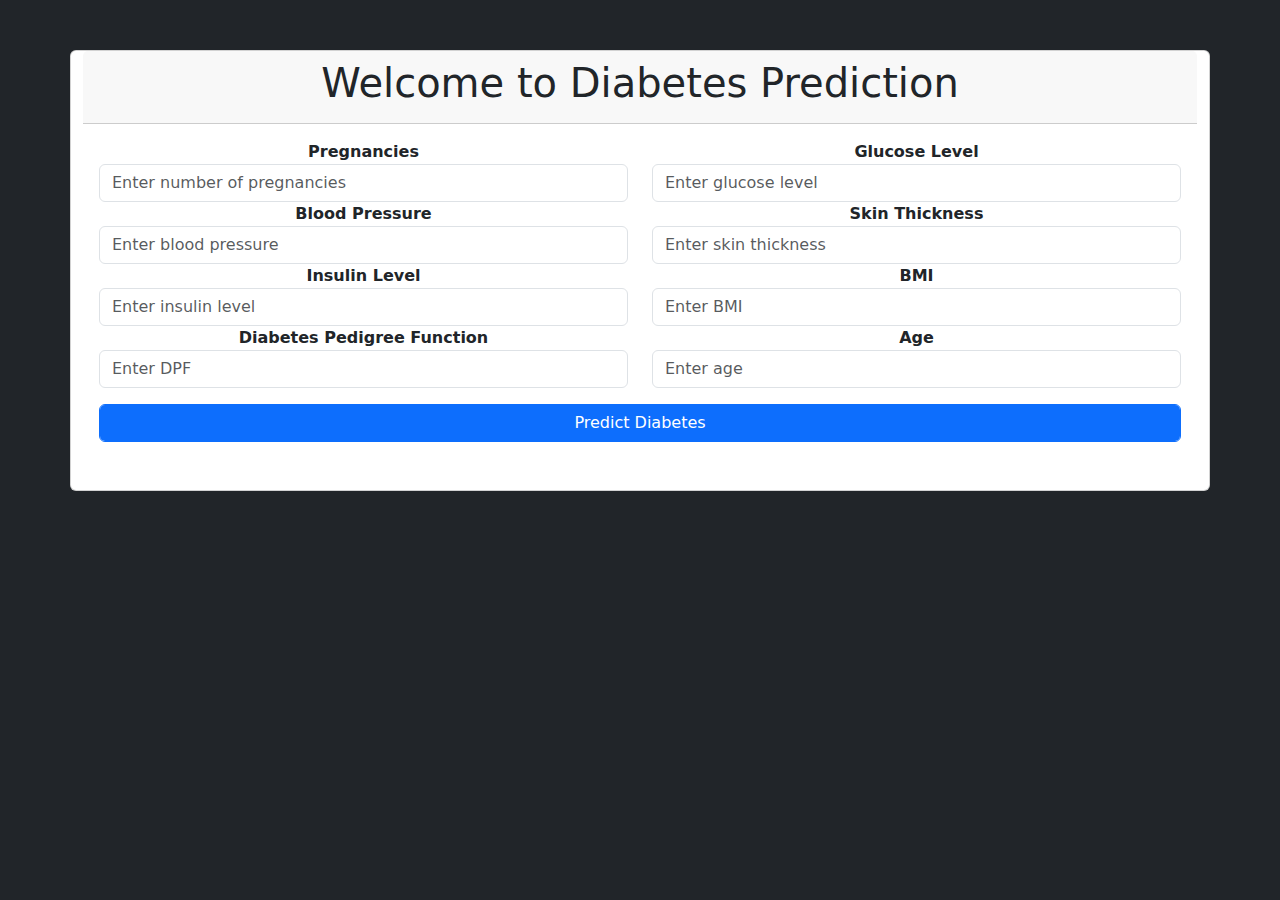
<file: GlucoGuard/index.html>
<!DOCTYPE html>
<html lang="en">
  <head>
    <meta charset="UTF-8" />
    <meta name="viewport" content="width=device-width, initial-scale=1.0" />
    <title>Diabetes Prediction</title>

    <link
      href="https://cdn.jsdelivr.net/npm/bootstrap@5.3.3/dist/css/bootstrap.min.css"
      rel="stylesheet"
      integrity="sha384-QWTKZyjpPEjISv5WaRU9OFeRpok6YctnYmDr5pNlyT2bRjXh0JMhjY6hW+ALEwIH"
      crossorigin="anonymous"
    />
  </head>
  <body class="bg-dark">
    <div class="container">
      <div class="row">
        <div class="card" style="width: 100%; height: 100%; margin-top: 50px">
          <div class="card-header text-center">
            <h1>Welcome to Diabetes Prediction</h1>
          </div>
          <div class="card-body">
            <form method="post" accept-charset="UTF-8">
              <div class="row">
                <div class="col-md-6 form-group text-center">
                  <label><b>Pregnancies</b></label>
                  <input
                    type="number"
                    class="form-control"
                    name="pregnancies"
                    placeholder="Enter number of pregnancies"
                    required
                  />
                </div>

                <div class="col-md-6 form-group text-center">
                  <label><b>Glucose Level</b></label>
                  <input
                    type="number"
                    class="form-control"
                    name="glucose"
                    placeholder="Enter glucose level"
                    required
                  />
                </div>

                <div class="col-md-6 form-group text-center">
                  <label><b>Blood Pressure</b></label>
                  <input
                    type="number"
                    class="form-control"
                    name="blood_pressure"
                    placeholder="Enter blood pressure"
                    required
                  />
                </div>

                <div class="col-md-6 form-group text-center">
                  <label><b>Skin Thickness</b></label>
                  <input
                    type="number"
                    class="form-control"
                    name="skin_thickness"
                    placeholder="Enter skin thickness"
                    required
                  />
                </div>

                <div class="col-md-6 form-group text-center">
                  <label><b>Insulin Level</b></label>
                  <input
                    type="number"
                    class="form-control"
                    name="insulin"
                    placeholder="Enter insulin level"
                    required
                  />
                </div>

                <div class="col-md-6 form-group text-center">
                  <label><b>BMI</b></label>
                  <input
                    type="number"
                    step="any"
                    class="form-control"
                    name="bmi"
                    placeholder="Enter BMI"
                    required
                  />
                </div>

                <div class="col-md-6 form-group text-center">
                  <label><b>Diabetes Pedigree Function</b></label>
                  <input
                    type="number"
                    step="any"
                    class="form-control"
                    name="diabetes_pedigree_function"
                    placeholder="Enter DPF"
                    required
                  />
                </div>

                <div class="col-md-6 form-group text-center">
                  <label><b>Age</b></label>
                  <input
                    type="number"
                    class="form-control"
                    name="age"
                    placeholder="Enter age"
                    required
                  />
                </div>

                <div class="col-md-12 form-group mt-3">
                  <button
                    class="btn btn-primary form-control"
                    onclick="send_data()"
                  >
                    Predict Diabetes
                  </button>
                </div>
              </div>
            </form>
            <br />
            <div class="col-md-12 text-center">
              <h3><span id="Prediction"></span></h3>
            </div>
          </div>
        </div>
      </div>
    </div>

    <script>
      function form_handler(event) {
        event.preventDefault();
      }

      function send_data() {
        document.querySelector("form").addEventListener("submit", form_handler);

        var fd = new FormData(document.querySelector("form"));

        var xhr = new XMLHttpRequest();

        xhr.open("POST", "/predict", true);
        document.getElementById("Prediction").innerHTML =
          "Wait... Predicting result...";
        xhr.onreadystatechange = function () {
          if (xhr.readyState == XMLHttpRequest.DONE) {
            document.getElementById("Prediction").innerHTML =
              "Prediction: " + xhr.responseText;
          }
        };

        xhr.onload = function () {};
        xhr.send(fd);
      }
    </script>

    <!-- Bootstrap Bundle with Popper -->
    <script
      src="https://cdn.jsdelivr.net/npm/@popperjs/core@2.11.8/dist/umd/popper.min.js"
      crossorigin="anonymous"
    ></script>
    <script
      src="https://cdn.jsdelivr.net/npm/bootstrap@5.3.3/dist/js/bootstrap.min.js"
      crossorigin="anonymous"
    ></script>
  </body>
</html>
</file>
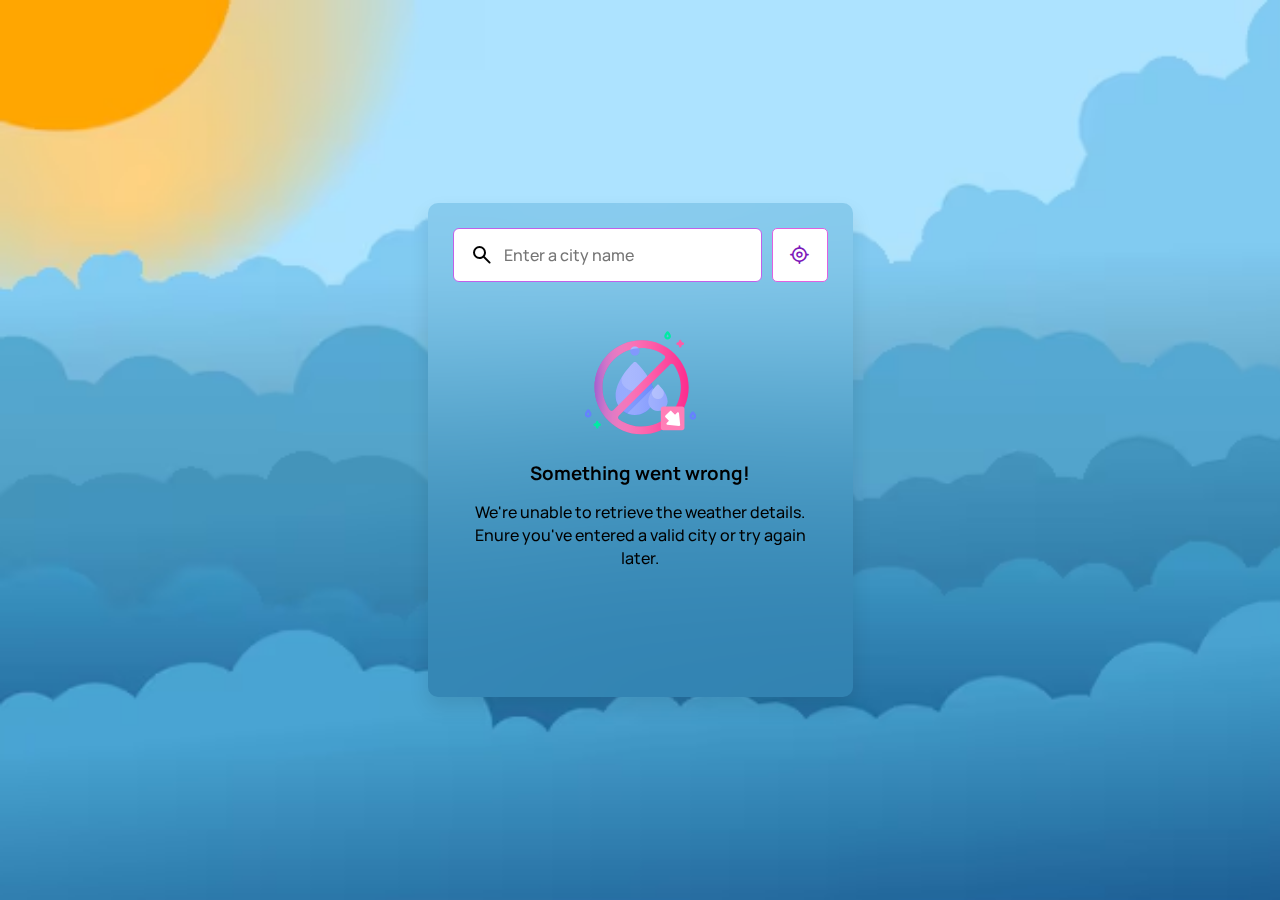
<file: Weatherly/index.html>
<!DOCTYPE html>
<html lang="en">
<head>
  <meta charset="UTF-8">
  <meta name="viewport" content="width=device-width, initial-scale=1.0">
  <title>Weather App</title>
  <link rel="stylesheet" href="https://fonts.googleapis.com/css2?family=Material+Symbols+Rounded:opsz,wght,FILL,GRAD@24,400,0,0" />
  <link rel="stylesheet" href="style.css">
</head>
<body class="main">
  <div class="container">
    <!--Search section--> 
    <div class="search-section">
      <div class="input-wrapper">
        <span class="material-symbols-rounded">search</span>
        <input type="search" placeholder="Enter a city name" class="search-input">
      </div>
      <button class="location-button">
        <span class="material-symbols-rounded">my_location</span>
      </button>
    </div>
    <!-- No results message -->
    <div class="no-results">
      <img src="icons/no-result.svg" alt="No results found" class="icon">
      <h3 class="title">Something went wrong!</h3>
      <p class="message">We're unable to retrieve the weather details. Enure you've entered a valid city or try again later.</p>
    </div>
    <!-- Container for displaying weather data -->
    <div class="weather-section">
      <div class="current-weather">
        <img src="icons/no-result.svg" class="weather-icon">
        <h2 class="temperature">00<span>°C</span></h2>
        <h5 class="description">Weather description</h5>
      </div>
      <!-- Hourly weather forecast list -->
      <div class="hourly-weather">
        <ul class="weather-list"></ul>
      </div>
    </div>
  </div>
  <script src="script.js"></script>
</body>
</html>
</file>
<file: Weatherly/style.css>
@import url('https://fonts.googleapis.com/css2?family=Manrope:wght@200..800&display=swap');
* {
  margin: 0;
  padding: 0;
  box-sizing: border-box;
  font-family: "Manrope", sans-serif;
}
body {
  display: flex;
  align-items: center;
  justify-content: center;
  min-height: 100vh;
  background: #67b3e6;
  background-image: url(./icons/image.png);
  background-size: cover;
  background-repeat: no-repeat;
}
.container {
  flex-grow: 1;
  overflow: hidden;
  max-width: 425px;
  border-radius: 10px;
  position: relative;
  backdrop-filter: blur(100px) ;
  box-shadow: 0 10px 20px rgba(0, 0, 0, 0.1);
}
.search-section {
  display: flex;
  gap: 10px;
  padding: 25px;
  align-items: center;
}
.search-section .input-wrapper {
  height: 54px;
  width: 100%;
  position: relative;
}
.search-section .input-wrapper span {
  position: absolute;
  top: 50%;
  left: 17px;
  pointer-events: none;
  transform: translateY(-50%);
}
.search-section .search-input {
  height: 100%;
  width: 100%;
  outline: none;
  font-size: 1rem;
  font-weight: 500;
  border-radius: 6px;
  text-transform: uppercase;
  padding: 0 20px 0 50px;
  border: 1px solid #c060e9;
  background: #fff;
  transition: 0.1s ease;
}
.search-section .search-input:focus {
  border-color: #7d17b9;
  box-shadow: 0 0 5px rgba(0, 0, 0, 0.14);
}
.search-section .search-input::placeholder {
  text-transform: none;
}
.search-section .location-button {
  height: 54px;
  width: 56px;
  cursor: pointer;
  flex-shrink: 0;
  display: flex;
  align-items: center;
  justify-content: center;
  border-radius: 5px;
  background: #fff;
  color: #7d17b9;
  border: 1px solid #e060e0;
  transition: 0.3s ease;
}
.search-section .location-button:hover {
  color: #fff;
  background: #7d17b9;
  border-color: #7d17b9;
}
.search-section .location-button span {
  font-size: 1.3rem;
}
.no-results {
  position: absolute;
  left: 50%;
  top: 50%;
  width: 100%;
  display: none;
  padding: 40px;
  text-align: center;
  align-items: center;
  flex-direction: column;
  transform: translate(-50%, -50%);
  transition: 0.2s ease;
}
body.show-no-results .no-results {
  display: flex;
}
.no-results .title {
  font-weight: 700;
  margin: 25px 0 15px;
}
.no-results .message {
  font-weight: 500;
  line-height: 23px;
}
body.show-no-results .weather-section {
  visibility: hidden;
}
.weather-section .current-weather {
  display: flex;
  padding: 20px 0 50px;
  flex-direction: column;
  align-items: center;
}
.current-weather .weather-icon {
  width: 140px;
  aspect-ratio: 1;
}
.current-weather .temperature {
  font-size: 3.38rem;
  margin: 23px 0;
  display: flex;
}
.current-weather .temperature span {
  font-size: 1.56rem;
  font-weight: 500;
  margin: 5px 0 0 2px;
}
.current-weather .description {
  font-weight: 500;
  font-size: 1.25rem;
}
.hourly-weather {
  padding: 16px 25px;
  border-top: 1px solid #d5ccff;
}
.hourly-weather .weather-list {
  display: flex;
  gap: 41px;
  overflow-x: auto;
  padding-bottom: 16px;
  margin-bottom: -16px;
  scrollbar-width: thin;
  scrollbar-color: transparent transparent;
}
.hourly-weather:hover .weather-list {
  scrollbar-color: #bfbfbf transparent;
}
.hourly-weather .weather-list .weather-item {
  display: flex;
  gap: 7px;
  width: 60px;
  font-weight: 500;
  flex-direction: column;
  align-items: center;
}
.hourly-weather .weather-item .weather-icon {
  width: 28px;
  aspect-ratio: 1;
}
.night{
  background-image: url(./icons/night.png);
  background-size: cover;
  background-repeat: no-repeat;
}
.day{
  background-image: url(./icons/day.png);
  background-size: cover;
  background-repeat: no-repeat;
}
body.container{
  backdrop-filter: blur(100px) ;
}
/* Responsive media query code for small screen */
@media (max-width: 624px) {
  body {
    padding: 15px;
  }
  .search-section {
    padding: 20px;
  }
  .no-results {
    padding: 30px;
  }
  .hourly-weather {
    padding: 16px 20px;
  }
  .hourly-weather .weather-list {
    gap: 32px;
  }
}
</file>
